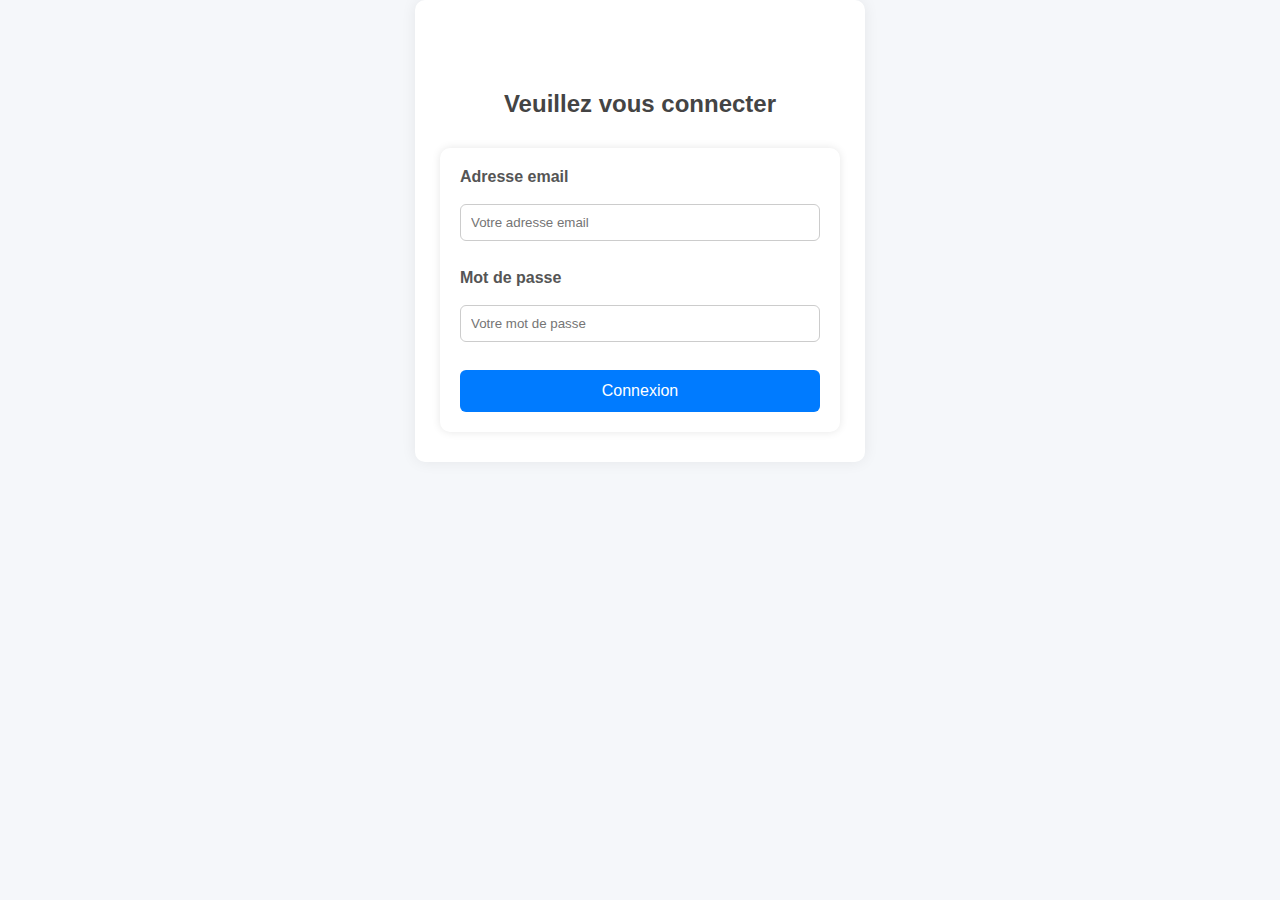
<file: frontend/index.html>
<!DOCTYPE html>
<html>
<head>
    <meta charset="UTF-8">
    <meta name="viewport" content="width=device-width, initial-scale=1.0">
    <title>SentinelPi - Redirection</title>
    <meta http-equiv="refresh" content="0; url=login.html">
</head>
<body>
    <script>
        window.location.href = "login.html";
    </script>
    <p>Redirection vers la page de connexion...</p>
</body>
</html>
</file>
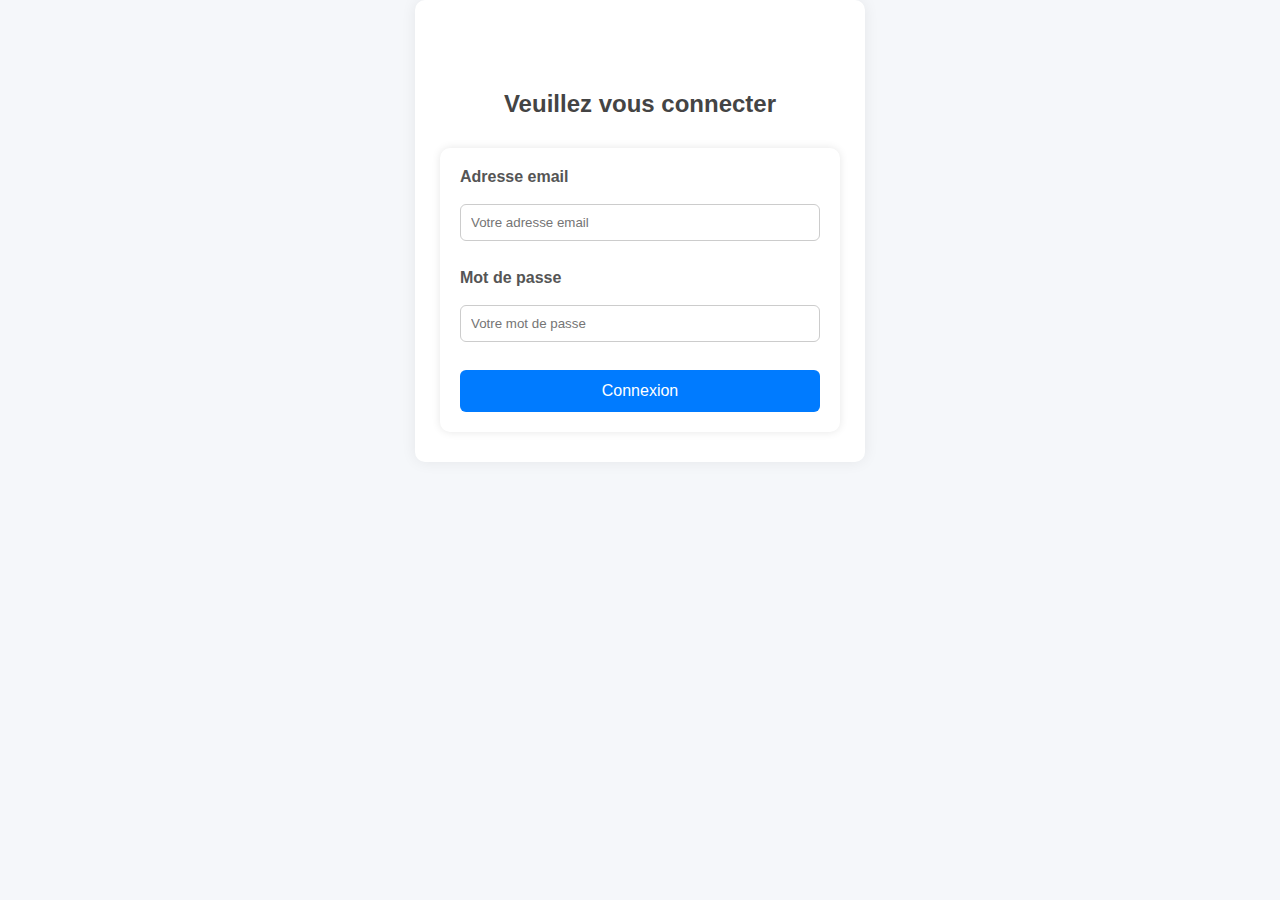
<file: frontend/admin.html>
<!DOCTYPE html>
<html lang="fr">
<head>
  <meta charset="UTF-8">
  <title>Admin Panel</title>
  <link rel="stylesheet" href="css/style.css">
</head>
<body>
  <div class="admin-container">
    <div class="admin-header">
      <h1>Bonjour 👋</h1>   
      <button onclick="window.location.href='ajouter-utilisateur.html'">➕ Ajouter un utilisateur</button>
      <button onclick="window.location.href='modifier-administrateur.html'">✏️ Modifier Admin</button>
      <button onclick="deconnexion()">🚪 Déconnexion</button>
    </div>
    <h2>Utilisateurs</h2>
    <table>
      <thead>
        <tr>
          <th>Nom</th>
          <th>Prénom</th>
          <th>Photo</th>
          <th>Empreinte</th>
          <th>Actions</th>
        </tr>
      </thead>
      <tbody id="user-list"></tbody>
    </table>

    <h2>Historique des connexions</h2>
    <table>
      <thead>
        <tr>
          <th>Nom</th>
          <th>Prénom</th>
          <th>Date</th>
          <th>Heure</th>
          <th>Résultat</th>
        </tr>
      </thead>
      <tbody id="history-list"></tbody>
    </table>

    <button class="vider-historique-btn" onclick="viderHistorique()">🧹 Vider l’historique</button>
  </div>
  <script src="app.js"></script>
  <script src="js/admin.js"></script>
</body>
</html>
</file>
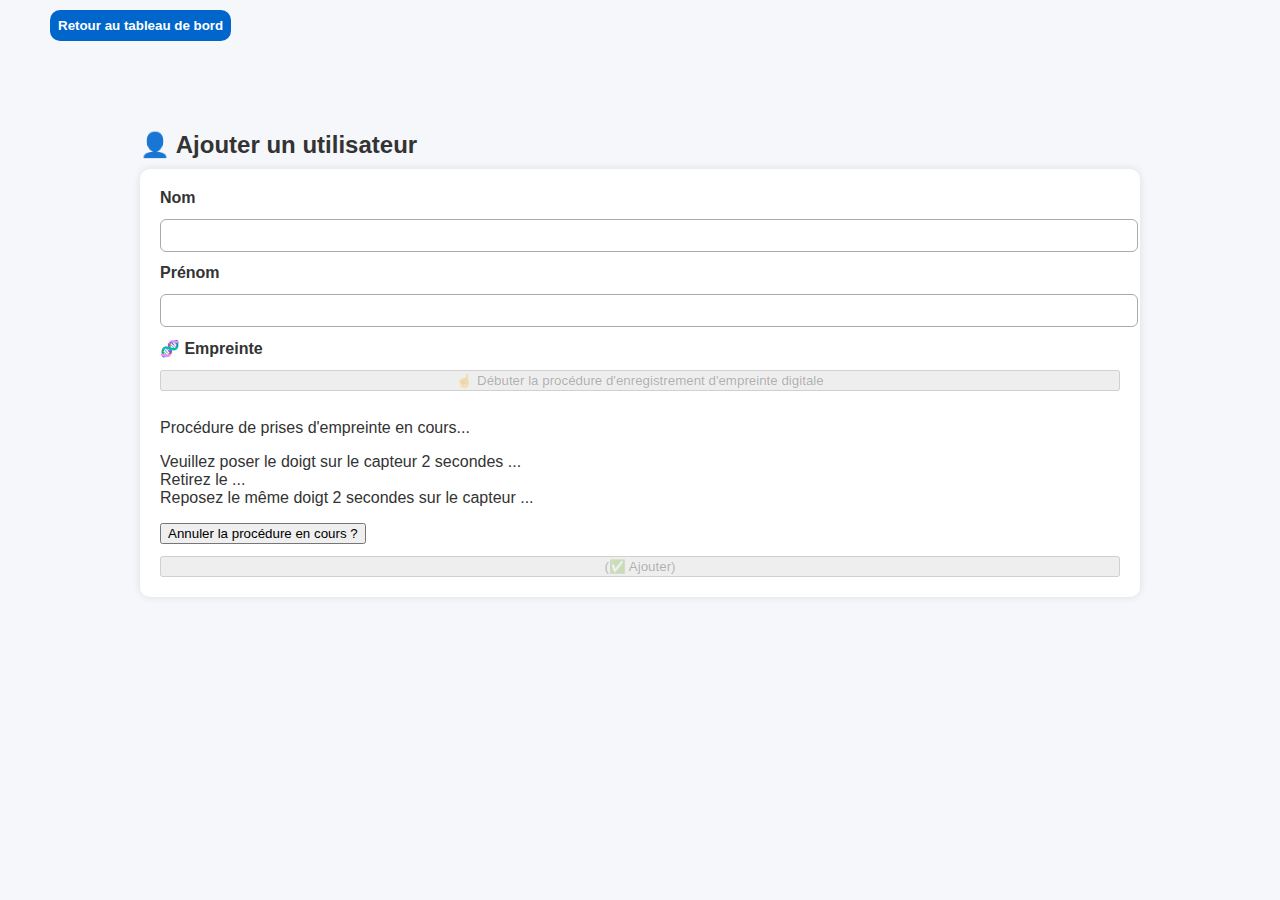
<file: frontend/ajouter-utilisateur.html>
<!DOCTYPE html>
<html lang="fr">
<head>
  <meta charset="UTF-8">
  <title>Ajouter utilisateur</title>
  <link rel="stylesheet" href="css/style.css">
</head>
<body>
   <div> 
    <button class="return-btn"> Retour au tableau de bord</button>
  </div>
  <div class="add-user-container">
    <h2>👤 Ajouter un utilisateur</h2>
    <form>
      <label>Nom</label>
      <input type="text" id="nom" max-length="15" required>

      <label>Prénom</label>
      <input type="text" id="prenom" max-length="15" required>

      <label>🧬 Empreinte</label>
      <button type="button" id="enrollmentSubmitBtn" disabled>☝️ Débuter la procédure d'enregistrement d'empreinte digitale</button>
     
      <div id="enrollment-status" class="hidden">
        <p>Procédure de prises d'empreinte en cours... </p>
       
        <p class="hidden"> Veuillez poser le doigt sur le capteur 2 secondes ...</br>
         Retirez le  ...</br>
         Reposez le même doigt 2 secondes sur le capteur ...</p>
          <div class="spinner"></div>
        <button id="cancelEnrollmentBtn" class="hidden"> Annuler la procédure en cours ?</button>
      </div>

      <button type="button" id="addUserSubmitBtn" disabled>(✅ Ajouter)</button>
    </form>
  </div>

  <script src="app.js"></script>
  <script src="js/ajouter-utilisateur.js"></script>
</body>
</html>
</file>
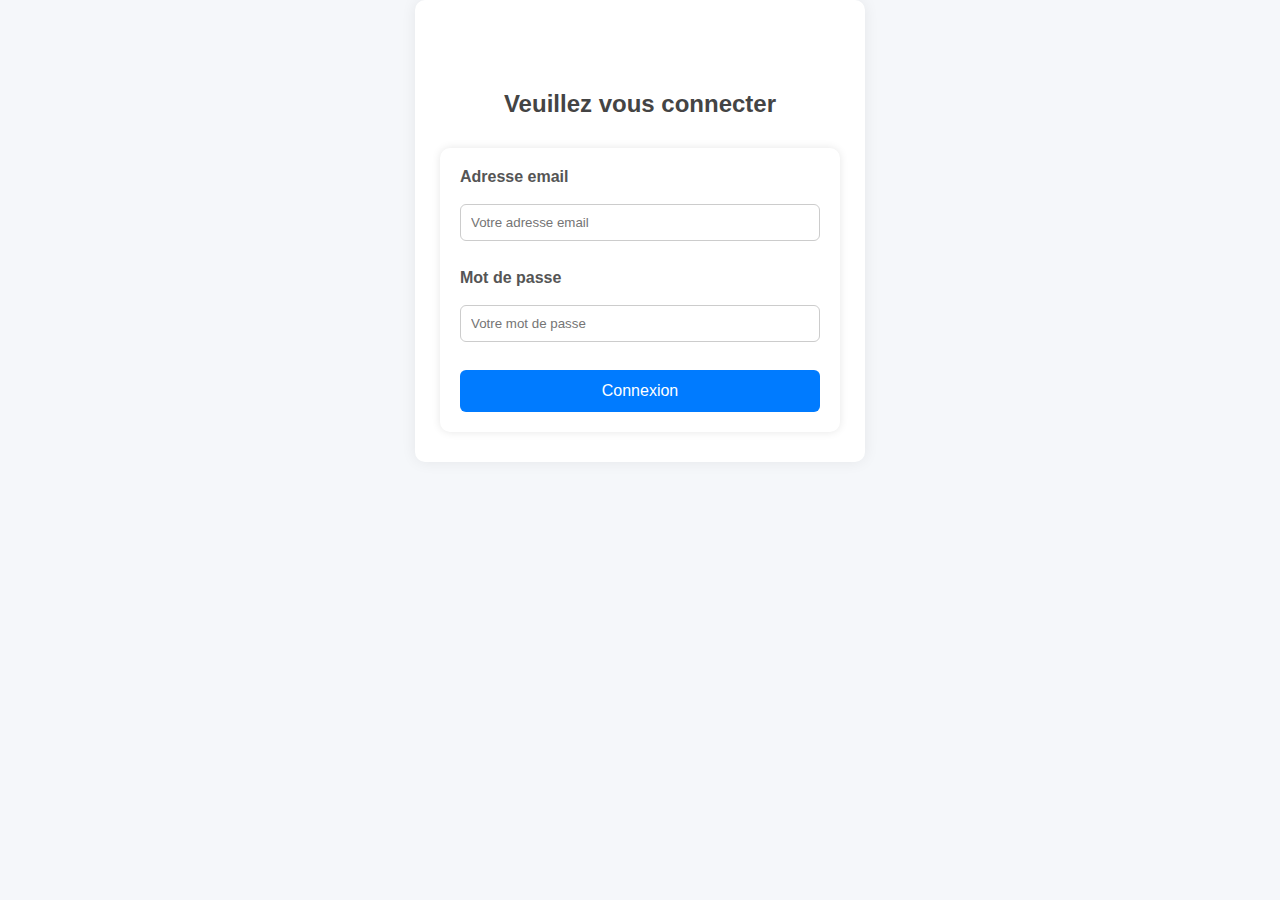
<file: frontend/login.html>
<!DOCTYPE html>
<html lang="fr">
<head>
  <meta charset="UTF-8" />
  <meta name="viewport" content="width=device-width, initial-scale=1.0" />
  <title>Connexion</title>
  <link rel="stylesheet" href="css/style.css" />
</head>
<body>
  <div class="login-container">
    <h2>Veuillez vous connecter</h2>
    <form id="loginForm">
      <label for="email">Adresse email</label>
      <input type="email" id="email" placeholder="Votre adresse email" required />

      <label for="password">Mot de passe</label>
      <input type="password" id="password" placeholder="Votre mot de passe" required />

      <button type="submit">Connexion</button>
    </form>
  </div>

  <script src="app.js"></script>
  <script src="js/login.js"></script>
</body>
</html>
</file>
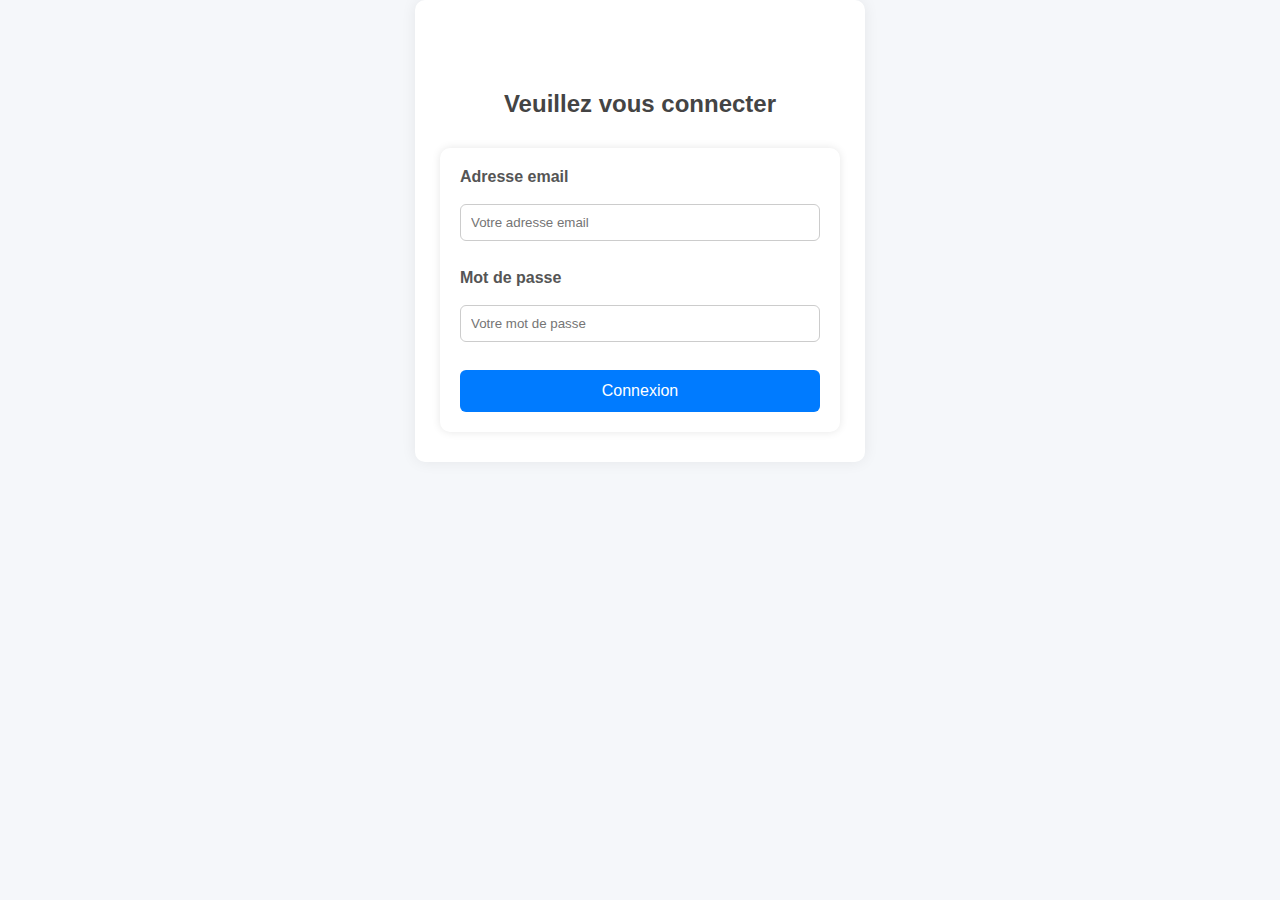
<file: frontend/modifier-administrateur.html>
<!DOCTYPE html>
<html lang="fr">
<head>
  <meta charset="UTF-8" />
  <meta name="viewport" content="width=device-width, initial-scale=1.0" />
  <title>Modifier Administrateur</title>
  <link rel="stylesheet" href="css/style.css" />
</head>
<body>
  <form id="modifierAdminForm">
    <h2>🔧 Modifier Administrateur</h2>

    <label for="nom">Nom :</label>
    <input type="text" id="nom" name="nom" required />

    <label for="prenom">Prénom :</label>
    <input type="text" id="prenom" name="prenom" required />

    <label for="email">Email :</label>
    <input type="email" id="email" name="email" required />

    <label for="couleur">Couleur préférée :</label>
    <input type="color" id="couleur" name="couleur" />

    <div class="checkbox-group">
      <label><input type="checkbox" id="notifConnexionReussie" /> Recevoir une notification à chaque connexion réussie</label>
      <label><input type="checkbox" id="notifConnexionErreur" /> Recevoir une notification à chaque connexion erreur</label>
      <label><input type="checkbox" id="mailConnexionReussie" /> Recevoir un mail à chaque connexion réussie</label>
      <label><input type="checkbox" id="mailConnexionErreur" /> Recevoir un mail à chaque connexion erreur</label>
    </div>

    <label for="photo">Photo :</label>
    <input type="file" id="photo" name="photo" accept="image/*" />

    <label for="empreinte">Empreinte :</label>
    <input type="file" id="empreinte" name="empreinte" accept="image/*" />

    <button type="submit">💾 Enregistrer</button>
  </form>

  <script> const API_URL = "http://127.0.0.1:8000"</script>
  <script src="js/modifier-admin.js"></script>
</body>
</html>
</file>
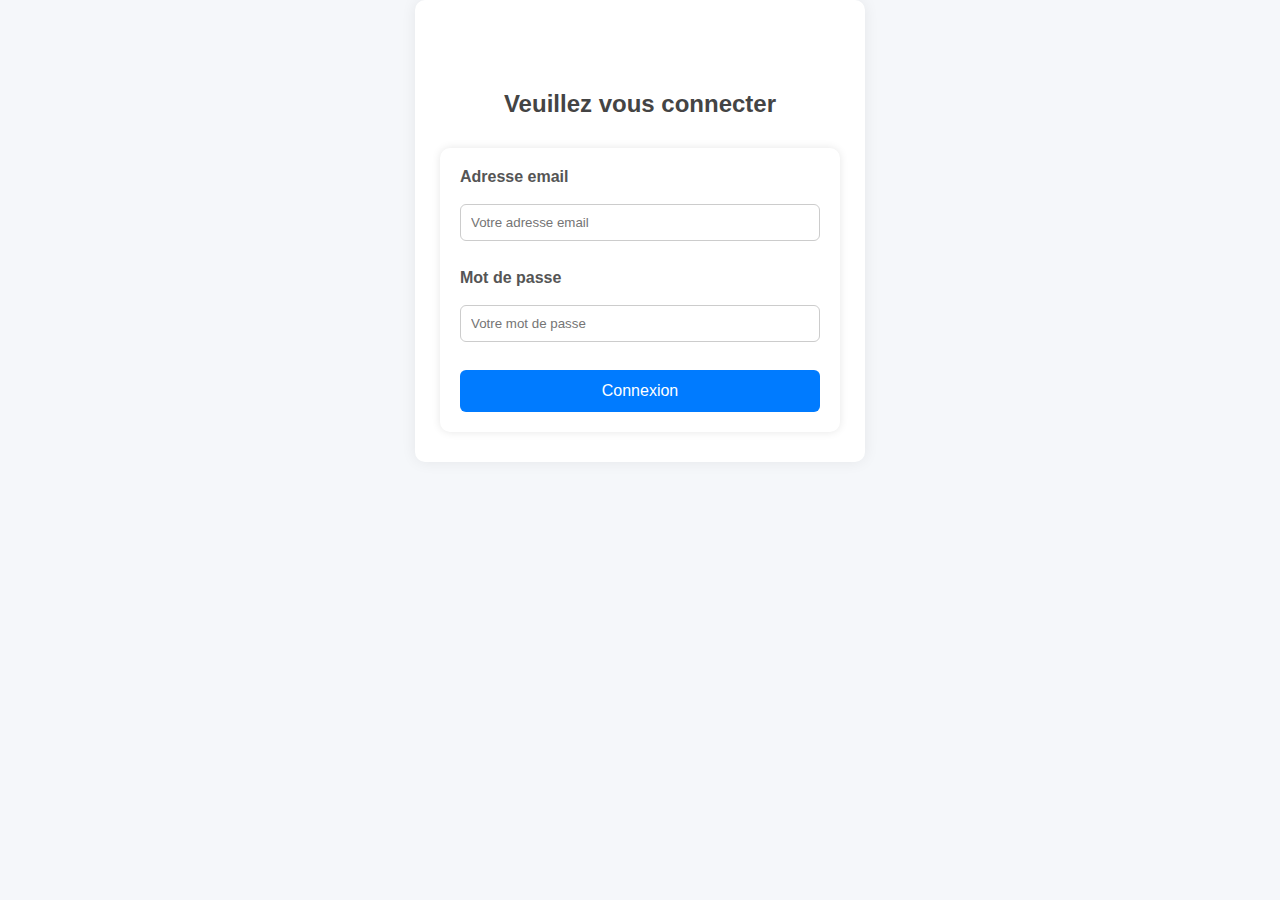
<file: frontend/modifier-utilisateur.html>
<!DOCTYPE html>
<html lang="fr">
<head>
  <meta charset="UTF-8" />
  <meta name="viewport" content="width=device-width, initial-scale=1.0" />
  <title>Modifier Utilisateur</title>
  <link rel="stylesheet" href="css/style.css" />
</head>
<body>
   <div> 
    <button  class="return-btn"> Retour au tableau de bord</button>
  </div>
  <form id="modifierForm">
    <h2>🔧 Modifier Utilisateur</h2>

    <label for="lastname">Nom :</label>
    <input type="text" id="lastname" name="nom" required />

    <label for="firstname">Prénom :</label>
    <input type="text" id="firstname" name="prenom" required />

    <label for="face_data">Photo :</label>
    <small class="form-text">Laisser vide pour conserver l’empreinte actuelle</small>
    <input type="file" id="face_data" name="photo" accept="image/*" />

    <label for="fingerprint">Empreinte :</label>
    <small class="form-text">Laisser vide pour conserver l’empreinte actuelle</small>
    <input type="file" id="fingerprint" name="empreinte" accept="image/*" />
    

    <button type="submit">💾 Enregistrer</button>
  </form>

  <script src="app.js"></script>
  <script src="js/modifier-utilisateur.js"></script>
</body>
</html>
</file>
<file: frontend/css/style.css>
/* ==== Global ==== */
body {
  font-family: Arial, sans-serif;
  margin: 0;
  padding: 0;
  background-color: #f5f7fa;
  color: #333;
}

h1, h2 {
  margin: 0;
  padding: 10px 0;
}

h2 {
  margin-top: 50px;
}

button:hover {
  cursor: pointer;
}
.admin-container, .add-user-container {
  max-width: 1000px;
  margin: auto;
  padding: 20px;
}

/* ==== Table Style ==== */
table {
  width: 100%;
  border-collapse: collapse;
  margin: 20px 10px;
  background-color: white;
  box-shadow: 0 0 5px rgba(0,0,0,0.1);
}

th, td {
  padding: 12px;
  border: 1px solid #ccc;
  text-align: center;
}

thead {
  background-color: #0066cc;
  color: white;
}

/* ==== Images ==== */
/* .picture {
  width: 60px;
  height: 60px;
  object-fit: cover;
  border-radius: 6px;
  border: 2px solid #ccc;
} */

/* Logs */
.ligne {
  margin: 8px 0;
  font-size: 15px;
}

.couleurBox {
  display: inline-block;
  width: 12px;
  height: 12px;
  margin-right: 8px;
  border-radius: 3px;
  vertical-align: middle;
}

/* Logs Container */
#historique {
  margin-top: 20px;
  border-top: 1px solid #ccc;
  padding-top: 10px;
}

/*  Bouton Vider l’Historique */
.vider-historique-btn {
  background-color: #dc3545;
  color: white;
  border: none;
  border-radius: 6px;
  padding: 10px 18px;
  font-size: 16px;
  cursor: pointer;
  margin: 16px 0;
  display: block;
  transition: background 0.3s ease;
}

.vider-historique-btn:hover {
  background-color: #c82333;
}

/* ==== Action Buttons ==== */
.action-buttons {
  display: flex;
  gap: 6px;
  justify-content: center;
  align-items: center;
}

.action-buttons button {
  font-size: 18px;
  padding: 4px 6px;
  cursor: pointer;
  background: transparent;
  border: none;
  transition: transform 0.2s;
}

.action-buttons button:hover {
  transform: scale(1.2);
}

/* ==== Formulaire Ajout Utilisateur ==== */
form {
  display: flex;
  flex-direction: column;
  gap: 12px;
  background-color: white;
  padding: 20px;
  border-radius: 10px;
  box-shadow: 0 0 8px rgba(0,0,0,0.1);
}

label {
  font-weight: bold;
}

.form-text{
  font-weight: bold;
  font-style: italic;
}

input[type="text"],
input[type="date"],
input[type="password"],
input[type="email"],
input[type="file"] {
  padding: 8px;
  border: 1px solid #aaa;
  border-radius: 6px;
  width: 100%;
}

.return-btn {
  margin: 10px 50px;
  padding: 8px;
  background-color: #0066cc;
  color: #ffffff;
  font-weight: bold;
  border-radius: 10px;
  border: 0;
}
.return-btn:hover {
  transform: scale(1.05);
}


button#submitBtn {
  background-color: #28a745;
  color: white;
  border: none;
  border-radius: 6px;
  padding: 10px;
  font-size: 16px;
  cursor: pointer;
  transition: background 0.3s;
}

button#submitBtn:disabled {
  background-color: #aaa;
  cursor: not-allowed;
}

button#submitBtn:hover:not(:disabled) {
  background-color: #218838;
}

/* ==== Formulaire Connexion ==== */
.login-container {
  background-color: #ffffff;
  max-width: 400px;
  margin: auto;
  padding: 30px 25px;
  border-radius: 10px;
  box-shadow: 0 0 15px rgba(0,0,0,0.07);
}

.login-container h2 {
  text-align: center;
  margin-bottom: 20px;
  color: #444;
}

.login-container label {
  display: block;
  margin-bottom: 6px;
  font-weight: bold;
  color: #555;
}

.login-container input[type="email"],
.login-container input[type="password"] {
  width: 100%;
  padding: 10px;
  margin-bottom: 16px;
  border: 1px solid #ccc;
  border-radius: 6px;
  box-sizing: border-box;
}

.login-container button[type="submit"] {
  width: 100%;
  background-color: #007bff;
  color: white;
  border: none;
  border-radius: 6px;
  padding: 12px;
  font-size: 16px;
  cursor: pointer;
  transition: background 0.3s ease;
}

.login-container button[type="submit"]:hover {
  background-color: #0056b3;
}

/* ==== Responsive ==== */
@media (max-width: 768px) {
  table, thead, tbody, th, td, tr {
    font-size: 14px;
  }

  .user-photo {
    width: 40px;
    height: 40px;
  }

  .color-box {
    width: 24px;
    height: 24px;
  }
}

/* ==== Formulaire Modification Administrateur ==== */
form#modifierAdminForm {
  max-width: 600px;
  margin: 40px auto;
  background-color: #ffffff;
  padding: 20px;
  border-radius: 10px;
  box-shadow: 0 0 10px rgba(0,0,0,0.08);
}

form#modifierAdminForm h2 {
  text-align: center;
  margin-bottom: 20px;
  color: #333;
}

form#modifierAdminForm label {
  display: block;
  margin-top: 12px;
}

#modifierForm label{
  margin-top: 20px;
}
.checkbox-group {
  margin-top: 12px;
}

.checkbox-group label {
  display: block;
  font-weight: normal;
  margin-top: 8px;
  cursor: pointer;
}

#modifierAdminForm button[type="submit"] {
  margin-top: 20px;
  background-color: #007bff;
  color: white;
  border: none;
  border-radius: 6px;
  padding: 12px;
  font-size: 16px;
  cursor: pointer;
  transition: background 0.3s ease;
}

#modifierAdminForm button[type="submit"]:hover {
  background-color: #0056b3;
}
</file>
